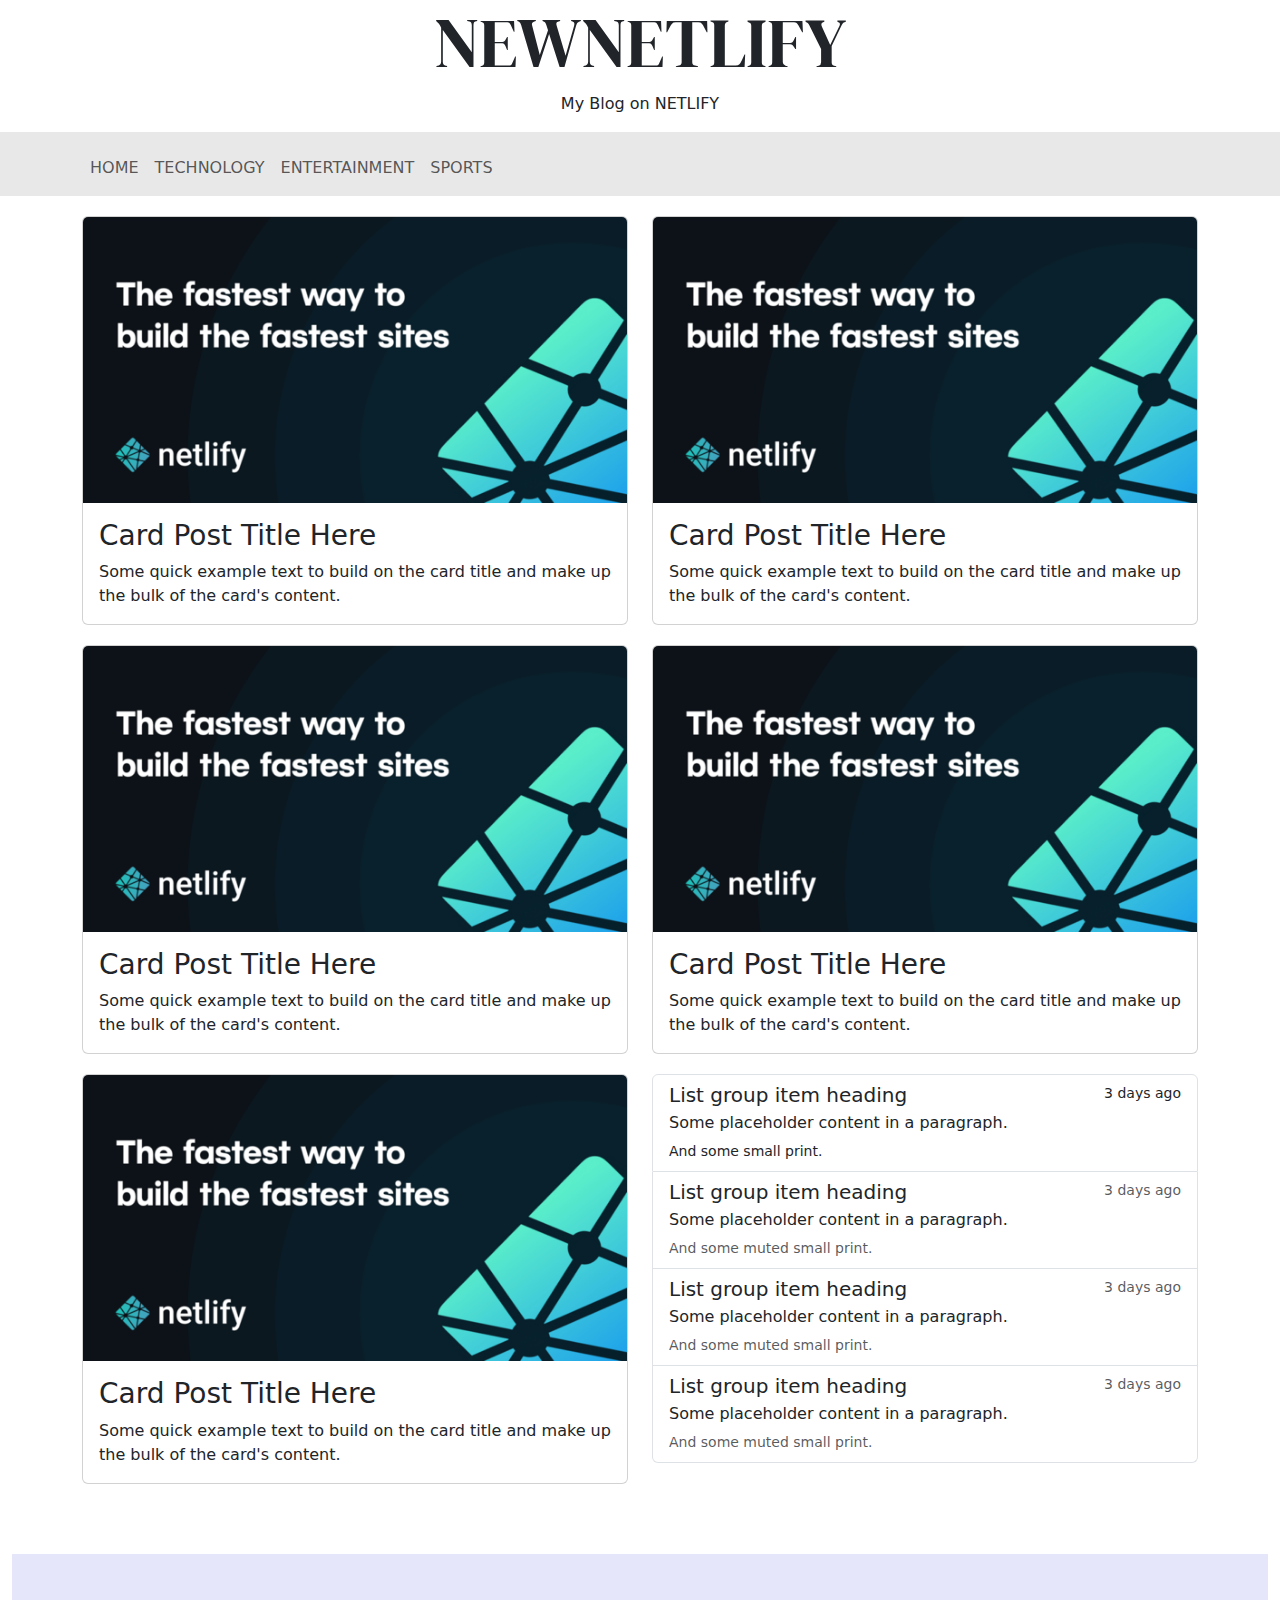
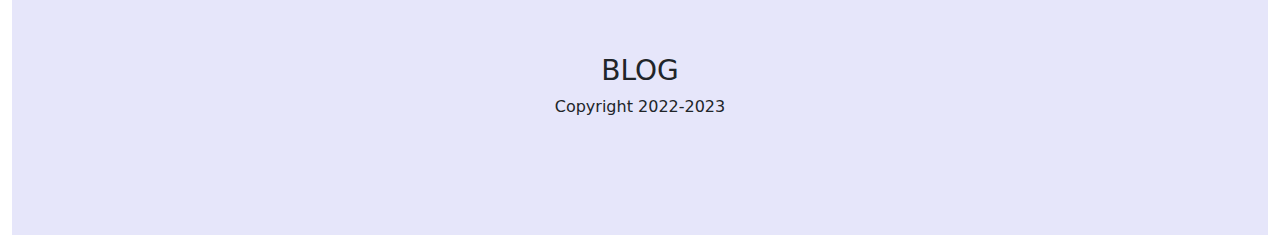
<file: index.html>
<!doctype html>
<html lang="en">
  <head>
    <!-- Required meta tags -->
    <meta charset="utf-8">
    <meta name="viewport" content="width=device-width, initial-scale=1">
    <link href='favicon.ico' rel='icon' type='image/x-icon'>
    
<link rel="preconnect" href="https://fonts.googleapis.com">
<link rel="preconnect" href="https://fonts.gstatic.com" crossorigin>
<link href="https://fonts.googleapis.com/css2?family=DM+Serif+Display:ital@1&display=swap" rel="stylesheet">
    
    <!-- Bootstrap CSS -->
    <link href="https://cdn.jsdelivr.net/npm/bootstrap@5.1.3/dist/css/bootstrap.min.css" rel="stylesheet"crossorigin="anonymous">
    <link href="css/homestyle.css" rel="stylesheet"crossorigin="anonymous">
    <title>NEWNETLIFY</title>    
    
  </head>
  <body>
    
<div class="container-fluid">
    <center> <h1 class="sitelogo">NEWNETLIFY</h1> <p class="sitedescription">My Blog on NETLIFY</p></center>
</div>
    
<div class="navback">   
 <div class="container-lg">
   <nav class="navbar navbar-expand-lg navbar-light bg-light">
      <div class="container-fluid">
         <div class="collapse navbar-collapse" id="navbarNavAltMarkup">
            <div class="navbar-nav">
               <a class="nav-link" href="index.html">HOME</a>
               <a class="nav-link" href="#">TECHNOLOGY</a>
               <a class="nav-link" href="#">ENTERTAINMENT</a>  
               <a class="nav-link" href="#">SPORTS</a>  
            </div>
         </div>
      </div>
   </nav>
 </div>
</div>
    
<div class="container-fluid">
   <div class="container">
      <div class="row">
         <div class="col">
           
            <div class="card"">
               <img src="placehold.png" class="card-img-top" alt="...">
               <div class="card-body">
                  <h3> 
                      <a class="cardtitle" href="blogpost.html">Card Post Title Here</a>
                  </h3>
                  <p class="card-text">Some quick example text to build on the card title and make up the bulk of the card's content.</p>
               </div>
            </div>
                                      
         </div>
         <div class="col">
                         
            <div class="card"">
               <img src="placehold.png" class="card-img-top" alt="...">
               <div class="card-body">
                  <h3> 
                      <a class="cardtitle" href="#">Card Post Title Here</a>
                  </h3>
                  <p class="card-text">Some quick example text to build on the card title and make up the bulk of the card's content.</p>
               </div>
            </div>
           
         </div>
      </div>
      <div class="row">
         <div class="col">
            <div class="card">
               <img src="placehold.png" class="card-img-top" alt="...">
               <div class="card-body">
                  <h3> 
                      <a class="cardtitle" href="#">Card Post Title Here</a>
                  </h3>
                  <p class="card-text">Some quick example text to build on the card title and make up the bulk of the card's content.</p>
               </div>
            </div>
         </div>
         <div class="col">
           
            <div class="card">
               <img src="placehold.png" class="card-img-top" alt="...">
               <div class="card-body">
                  <h3> 
                      <a class="cardtitle" href="#">Card Post Title Here</a>
                  </h3>
                  <p class="card-text">Some quick example text to build on the card title and make up the bulk of the card's content.</p>
               </div>
            </div>
                                      
         </div>
      </div>
      <div class="row">
         <div class="col">
            <div class="card">
               <img src="placehold.png" class="card-img-top" alt="...">
               <div class="card-body">
                  <h3> 
                      <a class="cardtitle" href="#">Card Post Title Here</a>
                  </h3>
                  <p class="card-text">Some quick example text to build on the card title and make up the bulk of the card's content.</p>
               </div>
            </div>
         </div>
         <div class="col">
            <div class="list-group">
               <a href="#" class="list-group-item list-group-item-action">
                  <div class="d-flex w-100 justify-content-between">
                     <h5 class="mb-1">List group item heading</h5>
                     <small>3 days ago</small>
                  </div>
                  <p class="mb-1">Some placeholder content in a paragraph.</p>
                  <small>And some small print.</small>
               </a>
               <a href="#" class="list-group-item list-group-item-action">
                  <div class="d-flex w-100 justify-content-between">
                     <h5 class="mb-1">List group item heading</h5>
                     <small class="text-muted">3 days ago</small>
                  </div>
                  <p class="mb-1">Some placeholder content in a paragraph.</p>
                  <small class="text-muted">And some muted small print.</small>
               </a>
               <a href="#" class="list-group-item list-group-item-action">
                  <div class="d-flex w-100 justify-content-between">
                     <h5 class="mb-1">List group item heading</h5>
                     <small class="text-muted">3 days ago</small>
                  </div>
                  <p class="mb-1">Some placeholder content in a paragraph.</p>
                  <small class="text-muted">And some muted small print.</small>
               </a>
               <a href="#" class="list-group-item list-group-item-action">
                  <div class="d-flex w-100 justify-content-between">
                     <h5 class="mb-1">List group item heading</h5>
                     <small class="text-muted">3 days ago</small>
                  </div>
                  <p class="mb-1">Some placeholder content in a paragraph.</p>
                  <small class="text-muted">And some muted small print.</small>
               </a>
            </div>
         </div>
      </div>
   </div>
</div>
                             
<div class="container-fluid">
  <div class="footer">
    <h3>BLOG</h3>
<p>Copyright 2022-2023</p>
</div>
    
</div>

    <!-- Optional JavaScript; choose one of the two! -->

    <!-- Option 1: Bootstrap Bundle with Popper -->
    <script src="https://cdn.jsdelivr.net/npm/bootstrap@5.1.3/dist/js/bootstrap.bundle.min.js" integrity="sha384-ka7Sk0Gln4gmtz2MlQnikT1wXgYsOg+OMhuP+IlRH9sENBO0LRn5q+8nbTov4+1p" crossorigin="anonymous"></script>

    <!-- Option 2: Separate Popper and Bootstrap JS -->
    <!--
    <script src="https://cdn.jsdelivr.net/npm/@popperjs/core@2.10.2/dist/umd/popper.min.js" integrity="sha384-7+zCNj/IqJ95wo16oMtfsKbZ9ccEh31eOz1HGyDuCQ6wgnyJNSYdrPa03rtR1zdB" crossorigin="anonymous"></script>
    <script src="https://cdn.jsdelivr.net/npm/bootstrap@5.1.3/dist/js/bootstrap.min.js" integrity="sha384-QJHtvGhmr9XOIpI6YVutG+2QOK9T+ZnN4kzFN1RtK3zEFEIsxhlmWl5/YESvpZ13" crossorigin="anonymous"></script>
    -->
  </body>
</html>
</file>
<file: css/homestyle.css>
.navbar-nav{
  padding-top: 0.5em;
}

.card {
  margin-bottom: 20px;
}

.cardtitle {
    color: #212529;
    text-decoration: none;
}

.navback {
    background-color: #e8e8e8 !important;
}

.bg-light {
    background-color: #e8e8e8 !important;
}

.sitelogo {
    font-size: 70px;
    font-family: 'DM Serif Display', serif;
}

.footer {
    padding-top: 100px;
    padding-bottom: 100px;
    text-align: center;
    background: lavender;
    margin-top: 50px;
}

.container-lg {
margin-bottom: 20px;
padding-left: 0px;
}
</file>
